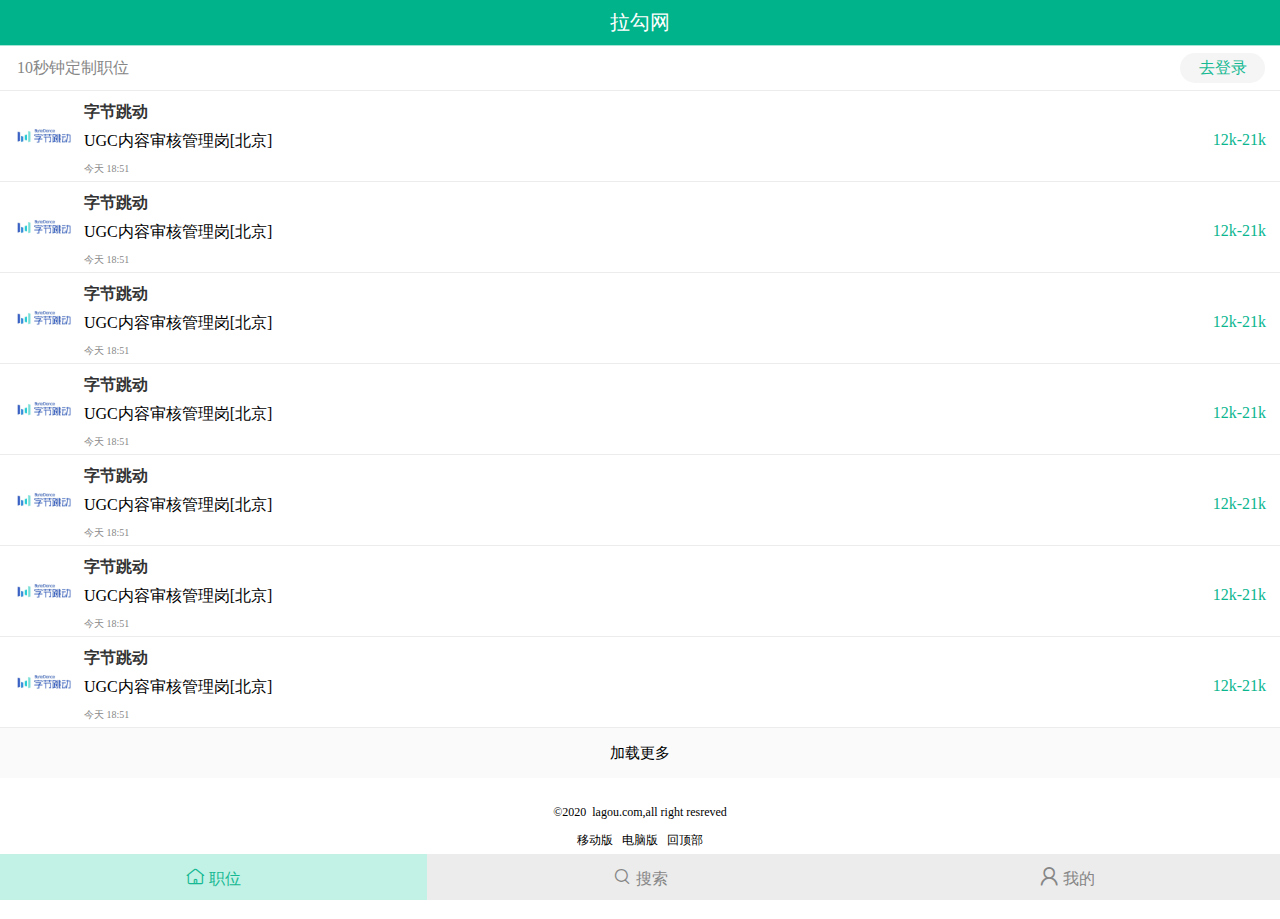
<file: 移动端拉勾网/index.html>
<!DOCTYPE html>
<html lang="en">
<head>
    <meta charset="UTF-8">
    <meta name="viewport" content="width=device-width, initial-scale=1.0,user-scalable=no">
    <title>Document</title>
    <link rel="stylesheet" href="../移动端拉勾网/iconfont/iconfont.css">
    <style>
        *{
        margin: 0px;
        padding: 0px;
        }
        ul{
            list-style: none;
        }
        a{
            text-decoration: none;
            color:#868686;
        }
        img{
            display: block;
        }
        .l{float: left;}
        .r{float:right;}

        header{
            height: 45px;
            border-bottom: 1px #a3e4d5 solid;
            font-size: 20px;
            text-align: center;
            line-height:45px;
            background-color: #00b38a;
            color: white;
        }
        .login{
            height: 44px;
            display: flex;
            justify-content: space-between;
            align-items: center;
            border-bottom: 1px #ececec solid;
        }
        .login p{
            font-size: 16px;
            color:#868686 ;
            margin-left: 17px;
        }
        .login div{
            width: 85px;
            height: 30px;
            border-radius: 15px;
            background-color:#f5f5f5;
            margin-right: 15px;
            text-align: center;
            line-height: 30px;
        }
        .login a{
            display: block;
            color:#15b993;
            width: 85px;
            height: 30px;
        }
        .list h2{
            font-size:16px;
            color:#333333;
            margin-top: 5px;
            
        }
        .list li{
            width: 100%;
            height: 90px;
            display:flex;
            align-items: center;
            border-bottom: 1px #ececec solid ;
        }
        .list .list_img{
            width: 60px;
            margin: 0 10px 0px 14px;
        }
        .list .list_img img{
            width: 100%;
        }
        .list .list_info{
            flex-grow: 1;
        }
        .list .list_info_center{
            display:flex;
            justify-content: space-between;
            margin:8px 14px 10px 0;
        }
        .list .list_info_center span:last-of-type{color:#0bb68f;}
        .list .list_info_data{
             font-size: 10px;color: #888888;
        }
        
        .more{
            height: 50px;
            text-align: center;
            line-height: 50px;
            font-size: 15px;
            background-color: #fafafa;
            
        }
        .more a{color: black;display: block;height: 50px;}
        
        .footer{height: 114px;text-align: center;font-size: 12px;color: black;margin-top: 27px;box-sizing: border-box;}
        .footer p:last-child{margin-top: 12px;}
        .footer a{color: black;}
        .footer .active:active{color: #999999;}

        .tabbar {width: 100%; height: 46px;background-color: #ececec;display: flex;position: fixed;bottom: 0;justify-content: space-evenly;}
        .tabbar div{flex: 1;text-align: center;line-height: 46px; }
        .tabbar .left{background-color: #c2f1e5;}
        .tabbar .active{color: #15b993;}
        .tabbar i{font-size: 20px;}
        .tabbar a{display: block;width: 100%;height: 46px;}
    </style>
</head>
<body>
    <header id="head">拉勾网</header>
    <section class="login">
        <p>10秒钟定制职位</p>
        <div><a href="#">去登录</a></div>
    </section>
    <ul class="list">
        <li>
            <div class="list_img">
                <a href="#"><img src="../移动端拉勾网/images/jinritoutiao.jpeg" alt=""></a>
            </div>
            <div class="list_info">
                <h2>字节跳动</h2>
                <p class="list_info_center">
                    <span>UGC内容审核管理岗[北京]</span>
                    <span>12k-21k</span>
                </p>
                <p class="list_info_data">今天 18:51</p>
            </div>
        </li>
        <li>
            <div class="list_img">
                <a href="#"><img src="../移动端拉勾网/images/jinritoutiao.jpeg" alt=""></a>
            </div>
            <div class="list_info">
                <h2>字节跳动</h2>
                <p class="list_info_center">
                    <span>UGC内容审核管理岗[北京]</span>
                    <span>12k-21k</span>
                </p>
                <p class="list_info_data">今天 18:51</p>
            </div>
        </li>
        <li>
            <div class="list_img">
                <a href="#"><img src="../移动端拉勾网/images/jinritoutiao.jpeg" alt=""></a>
            </div>
            <div class="list_info">
                <h2>字节跳动</h2>
                <p class="list_info_center">
                    <span>UGC内容审核管理岗[北京]</span>
                    <span>12k-21k</span>
                </p>
                <p class="list_info_data">今天 18:51</p>
            </div>
        </li>
        <li>
            <div class="list_img">
                <a href="#"><img src="../移动端拉勾网/images/jinritoutiao.jpeg" alt=""></a>
            </div>
            <div class="list_info">
                <h2>字节跳动</h2>
                <p class="list_info_center">
                    <span>UGC内容审核管理岗[北京]</span>
                    <span>12k-21k</span>
                </p>
                <p class="list_info_data">今天 18:51</p>
            </div>
        </li>
        <li>
            <div class="list_img">
                <a href="#"><img src="../移动端拉勾网/images/jinritoutiao.jpeg" alt=""></a>
            </div>
            <div class="list_info">
                <h2>字节跳动</h2>
                <p class="list_info_center">
                    <span>UGC内容审核管理岗[北京]</span>
                    <span>12k-21k</span>
                </p>
                <p class="list_info_data">今天 18:51</p>
            </div>
        </li>
        <li>
            <div class="list_img">
                <a href="#"><img src="../移动端拉勾网/images/jinritoutiao.jpeg" alt=""></a>
            </div>
            <div class="list_info">
                <h2>字节跳动</h2>
                <p class="list_info_center">
                    <span>UGC内容审核管理岗[北京]</span>
                    <span>12k-21k</span>
                </p>
                <p class="list_info_data">今天 18:51</p>
            </div>
        </li>
        <li>
            <div class="list_img">
                <a href="#"><img src="../移动端拉勾网/images/jinritoutiao.jpeg" alt=""></a>
            </div>
            <div class="list_info">
                <h2>字节跳动</h2>
                <p class="list_info_center">
                    <span>UGC内容审核管理岗[北京]</span>
                    <span>12k-21k</span>
                </p>
                <p class="list_info_data">今天 18:51</p>
            </div>
        </li>
    </ul>
    <section class="more"><a href="#">加载更多</a></section>
    <footer class="footer">
        <p>&copy;2020&nbsp;&nbsp;lagou.com,all&nbsp;right&nbsp;resreved</p>
        <p>
            <a  class="active" href="#">移动版</a>&nbsp;&nbsp;&nbsp;<a href="#">电脑版</a>&nbsp;&nbsp;&nbsp;<a href="#head">回顶部</a>
        </p>
    </footer>
    <section class="tabbar">
        <div class="left">
            <a class="active" href="#"><i class="iconfont iconshouye"></i>&nbsp;职位</a>
        </div>
        <div class="center">
            <a href="#"><i class="iconfont iconsousuo"></i>&nbsp;搜索</a>
        </div>
        <div class="right">
            <a href="#"><i class="iconfont iconwode2"></i>&nbsp;我的</a>
        </div>
    </section>
</body>
</html>
</file>
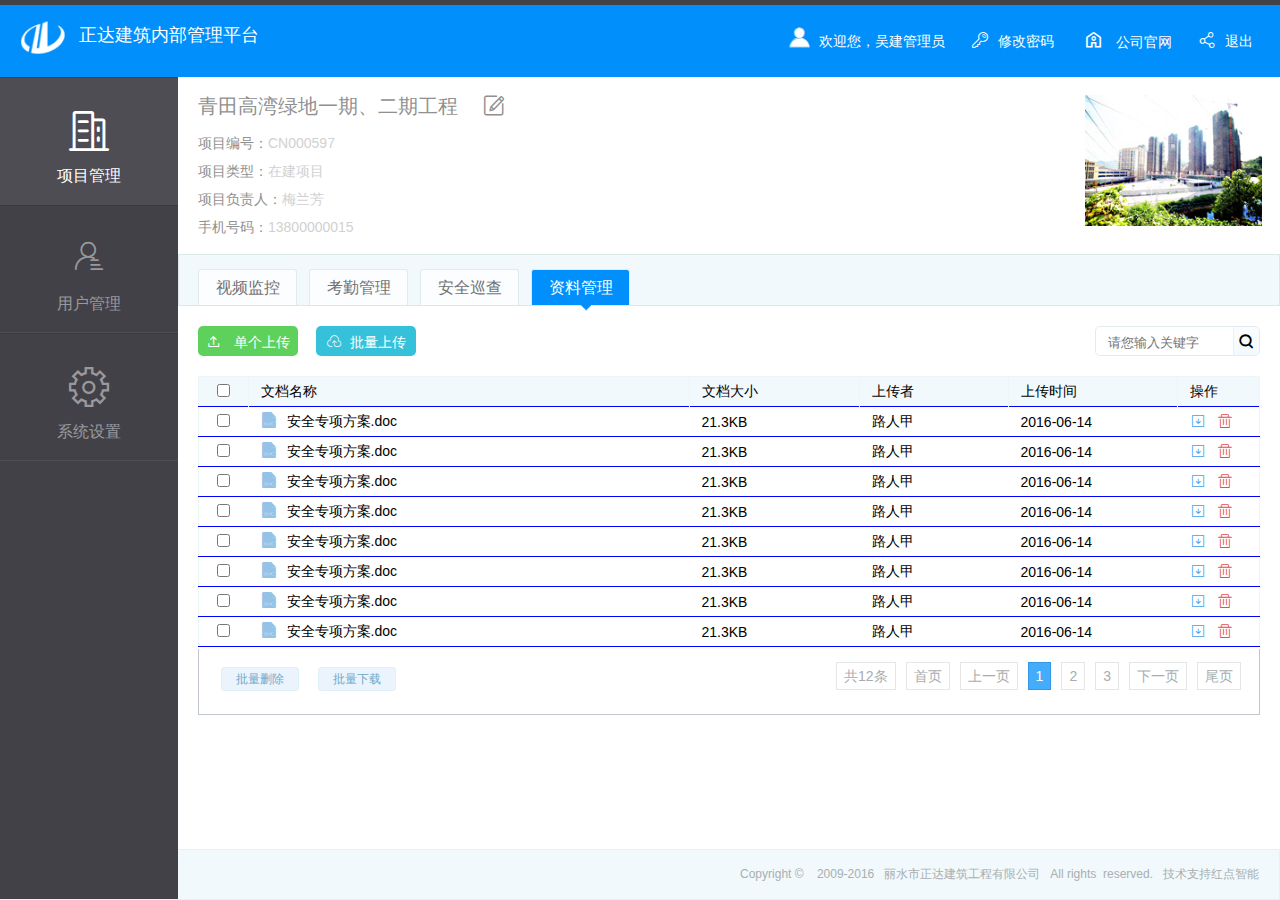
<file: 正达建筑后台管理平台/html/index.html>
<!DOCTYPE html>
<html lang="en">
<head>
    <meta charset="UTF-8">
    <meta name="viewport" content="width=device-width, initial-scale=1.0">
    <title>Document</title>
    <link rel="stylesheet" href="../css/comment.css">
    <link rel="stylesheet" href="../iconfont/iconfont.css">
    <style>
         #projectTitle .projectTitle_text{color: #909090;margin: 19px 0 0 20px;}
         #projectTitle .projectTitle_text h2{font-size: 20px;line-height: 20px;}
         #projectTitle .projectTitle_text p{font-size: 14px;line-height: 28px;margin:13px 0  13px 0;}
         #projectTitle .projectTitle_text i{font-size: 20px;margin-left: 26px;}
         #projectTitle .projectTitle_text span{color: #d1d1d1;}
         #projectTitle .projectTitle_img{width:177px ;height:131px ;margin: 18px 18px 0 0;}
  
        #projectList .projectList_btns{height: 50px;background: #f1f9fc;border:1px #dde7e8 solid ;}
        #projectList .projectList_btns ul{margin:14px 0 0 19px;}
        #projectList .projectList_btns li{float: left;width: 97px;height: 35px;background: #fbfdff;margin-right: 12px;text-align: center;line-height: 35px;border: 1px #e1ebed solid;border-bottom:none;color:#707273;border-radius:3px 3px 0 0; cursor: pointer;}
        #projectList .projectList_btns .active{color: white;background: #018ffb;position: relative;}
        #projectList .projectList_btns .active::after{content: "";display: block;position: absolute;width: 11px; height: 6px;background: url(../images/jiaotou.png) no-repeat;left:50%;margin-right:6px;}
        #projectList .projectList_cons{margin: 20px;}
        #projectList .projectList_cons>div{display: none;}
        #projectList .projectList_cons .show{display: block;}
        #projectList  .zl_sc, #projectList  .zl_plsc{width: 100px;height: 30px;font-size: 14px;color: white;text-align: center;line-height: 30px;border-radius: 5px;}
        #projectList  .zl_sc{background: #5ed15c;}
        #projectList  .zl_sc label{cursor: pointer;}
        #projectList  .zl_sc input{display: none;}
    
        #projectList  .zl_plsc{background: #35c1da;margin-left: 18px;}
        #projectList  .zl_plsc label{cursor: pointer;}
        #projectList  .zl_plsc input{display:none;}
        
        #projectList  .zl_search{width: 163px;height: 28px;font-size: 14px;color: #a0a0a0;border: 1px #e3ebef solid; border-radius: 5px;overflow: hidden;}
        #projectList  .zl_search input{border: none;width: 133px;height: 100%;text-indent: 9px;position: relative;top: -1px;right: -3px;outline: none;}
        
        #projectList  .zl_search button{width: 26px;height: 100%;border:none;border-left: 1px #e8f1f3 solid;background-image: linear-gradient(#fbfcfe,#f3faff);outline: none;}
        #projectList  .zl_search .iconsousuo{font-size: 18px;font-weight: bold;}

        #projectList .zl_list {clear: both;position: relative;top: 20px;width: 100%;text-align: left;border:1px #ecf5f7 solid;font-size: 14px;border-collapse: collapse;}
        #projectList .zl_list  thead{background: #f1f9fc;}
        #projectList .zl_list th{border-right: 1px #ecf5f7 solid;font-weight: normal;text-indent: 12px;}
        #projectList .zl_list th:first-child,#projectList .zl_list td:first-child{text-align: center;text-indent: 0;}
        #projectList .zl_list tr{height: 30px;border-bottom:1px blue solid }
        #projectList .zl_list tr:hover{background-color: #f1f9fc;}
        #projectList .zl_list tbody td{text-indent: 12px;}
        #projectList .zl_list .iconword{color: #94c3e7;margin-right: 10px;}
        #projectList .zl_list .iconxiazai{color: #3fa3ed;font-size:16px ;}
        #projectList .zl_list .iconshanchu{color:#e34e4e;font-size:16px ;}

        #projectList .zl_footer{height: 65px;border: 1px #c1c5cc solid; border-top: none; margin-top: 22px; overflow: hidden;}
        #projectList .zl_footer .remove,#projectList .zl_footer .download{
            background-color: #ebf4fc;
            border: 1px #e1f1f8 solid;
            width:78px ;
            height:24px ;
            color:#6da9cb;
            font-size:12px ; 
            border-radius: 3px; 
            cursor: pointer;
                }
        #projectList .zl_footer .remove{margin:18px 15px 0 22px ;}
        #projectList .zl_page{line-height: 24px;margin: 15px 18px 0 0;font-size: 0;}
        #projectList .zl_page a{border: 1px #e6e6e6 solid;padding: 5px 7px;font-size: 14px;margin-left: 10px;}
        #projectList .zl_page a.active{border:1px #3797e0 solid;background-color: #43acfd;color: white;} 





    </style>
</head>
<body>
    <header id="header">
        <hgroup class="header_logo l">
            <h1 class="l">
                <img src="../images/houtai_03.png" alt="">
            </h1>
            <h2 class="l">正达建筑内部管理平台</h2>
        </hgroup>
        <ul class="header_nav r">
            <li>
                <i class="iconfont iconwodedangxuan"></i><a href="">欢迎您，吴建管理员</a>
            </li>
            <li>
                <i class="iconfont iconyuechi"></i><a href="">修改密码</a>
            </li>
            <li>
                <i class="iconfont iconshouye"></i><a href="">公司官网</a>
            </li>
            <li>
                <i class="iconfont iconfenxiang"></i><a href="">退出</a>
            </li>
        </ul>
    </header>
    <aside id="menue" class="l">
        <ul>
            <li class="active">
                <a href="#">
                    <i class="iconfont iconloukongguanli"></i> 
                    <p>项目管理</p>
                </a>
            </li>
            <li>
                <a href="#">
                    <i class="iconfont iconyonghuxinxi"></i>
                    <p>用户管理</p>
                </a>
            </li>
            <li>
                <a href="#">
                    <i class="iconfont iconshezhi"></i>
                    <p>系统设置</p>
                </a>
            </li>
        </ul>
    </aside>
    <main id="main">
        <section class="main_container" >
            <section id="projectTitle"  class="clear">
                <div class="projectTitle_text l ">
                    <h2>青田高湾绿地一期、二期工程<i class="iconfont iconbianji"></i></h2>
                    <p>
                        项目编号：<span>CN000597</span>
                        <br/>
                        项目类型：<span>在建项目</span>
                        <br/>
                        项目负责人：<span>梅兰芳</span>
                        <br/>
                        手机号码：<span>13800000015</span>
                    </p>

                </div>
                <div class="projectTitle_img r">
                    <img src="../images/houtai_07.png" alt="">
                </div>
            </section>
            <section id="projectList">
                    <div class="projectList_btns">
                        <ul>
                            <li>视频监控</li>
                            <li>考勤管理</li>
                            <li>安全巡查</li>
                            <li class="active">资料管理</li>
                        </ul>
                    </div>
                    <div class="projectList_cons">
                        <div>112313151232</div>
                        <div>512315612355</div>
                        <div>165421215555</div>
                        <div class="show">
                            <div class="zl_sc l">
                                <label for="">
                                    <input type="file">
                                    <i class="iconfont iconshangchuan1"></i>&nbsp;&nbsp;&nbsp;单个上传
                                </label>
                            </div>
                            <div class="zl_plsc l">
                                <label for="">
                                    <input type="file" multiple >
                                    <i class="iconfont iconshangchuan"></i>&nbsp;&nbsp;批量上传
                                </label>
                            </div>
                            <div class="zl_search r">
                                <input type="text" placeholder="请您输入关键字">
                                <button><i class="iconfont iconsousuo"></i></button>
                            </div>
                        
                                <table class="zl_list">
                                    <thead>
                                        <tr>
                                            <th width="49"><input type="checkbox"></th>
                                            <th >文档名称</th>
                                            <th width="169">文档大小</th>
                                            <th width="148">上传者</th>
                                            <th width="168">上传时间</th>
                                            <th width="81"> 操作</th>
                                        </tr>
                                    </thead>
                                    <tbody>
                                        <tr>
                                            <td><input type="checkbox"></td>
                                            <td><i class="iconfont iconword"></i>安全专项方案.doc</td>
                                            <td>21.3KB</td>
                                            <td>路人甲</td>
                                            <td>2016-06-14</td>
                                            <td><i class="iconfont iconxiazai"></i>&nbsp;&nbsp;&nbsp;<i class="iconfont iconshanchu"></i></td>
                                        </tr>
                                        <tr>
                                            <td><input type="checkbox"></td>
                                            <td><i class="iconfont iconword"></i>安全专项方案.doc</td>
                                            <td>21.3KB</td>
                                            <td>路人甲</td>
                                            <td>2016-06-14</td>
                                            <td><i class="iconfont iconxiazai"></i>&nbsp;&nbsp;&nbsp;<i class="iconfont iconshanchu"></i></td>
                                        </tr>
                                        <tr>
                                            <td><input type="checkbox"></td>
                                            <td><i class="iconfont iconword"></i>安全专项方案.doc</td>
                                            <td>21.3KB</td>
                                            <td>路人甲</td>
                                            <td>2016-06-14</td>
                                            <td><i class="iconfont iconxiazai"></i>&nbsp;&nbsp;&nbsp;<i class="iconfont iconshanchu"></i></td>
                                        </tr>
                                        <tr>
                                            <td><input type="checkbox"></td>
                                            <td><i class="iconfont iconword"></i>安全专项方案.doc</td>
                                            <td>21.3KB</td>
                                            <td>路人甲</td>
                                            <td>2016-06-14</td>
                                            <td><i class="iconfont iconxiazai"></i>&nbsp;&nbsp;&nbsp;<i class="iconfont iconshanchu"></i></td>
                                        </tr>
                                        <tr>
                                            <td><input type="checkbox"></td>
                                            <td><i class="iconfont iconword"></i>安全专项方案.doc</td>
                                            <td>21.3KB</td>
                                            <td>路人甲</td>
                                            <td>2016-06-14</td>
                                            <td><i class="iconfont iconxiazai"></i>&nbsp;&nbsp;&nbsp;<i class="iconfont iconshanchu"></i></td>
                                        </tr>
                                        <tr>
                                            <td><input type="checkbox"></td>
                                            <td><i class="iconfont iconword"></i>安全专项方案.doc</td>
                                            <td>21.3KB</td>
                                            <td>路人甲</td>
                                            <td>2016-06-14</td>
                                            <td><i class="iconfont iconxiazai"></i>&nbsp;&nbsp;&nbsp;<i class="iconfont iconshanchu"></i></td>
                                        </tr>
                                        <tr>
                                            <td><input type="checkbox"></td>
                                            <td><i class="iconfont iconword"></i>安全专项方案.doc</td>
                                            <td>21.3KB</td>
                                            <td>路人甲</td>
                                            <td>2016-06-14</td>
                                            <td><i class="iconfont iconxiazai"></i>&nbsp;&nbsp;&nbsp;<i class="iconfont iconshanchu"></i></td>
                                        </tr>
                                        <tr>
                                            <td><input type="checkbox"></td>
                                            <td><i class="iconfont iconword"></i>安全专项方案.doc</td>
                                            <td>21.3KB</td>
                                            <td>路人甲</td>
                                            <td>2016-06-14</td>
                                            <td><i class="iconfont iconxiazai"></i>&nbsp;&nbsp;&nbsp;<i class="iconfont iconshanchu"></i></td>
                                        </tr>
                                    </tbody>
                                </table>
                                <div class="zl_footer">
                                    <button class="remove">批量删除</button>
                                    <button class="download">批量下载</button>
                                    <div class="zl_page r">
                                        <a href="#">共12条</a>
                                        <a href="#">首页</a>
                                        <a href="#">上一页</a>
                                        <a href="#" class="active">1</a>
                                        <a href="#">2</a>
                                        <a href="#">3</a>
                                        <a href="#">下一页</a>
                                        <a href="#">尾页</a>
                                    </div>
                                </div>
                        </div>
                    </div>
            </section>
        </section>
    </main>
    <footer id="footer">
        <p>Copyright &copy; &nbsp;&nbsp;&nbsp;2009-2016&nbsp;&nbsp;&nbsp;丽水市正达建筑工程有限公司&nbsp;&nbsp;&nbsp;All&nbsp;rights&nbsp; reserved.&nbsp;&nbsp;&nbsp;技术支持红点智能</p> 
    </footer>
</html>
</file>
<file: 移动端拉勾网/iconfont/iconfont.css>
@font-face {font-family: "iconfont";
  src: url('iconfont.eot?t=1596032920482'); /* IE9 */
  src: url('iconfont.eot?t=1596032920482#iefix') format('embedded-opentype'), /* IE6-IE8 */
  url('[data-uri]') format('woff2'),
  url('iconfont.woff?t=1596032920482') format('woff'),
  url('iconfont.ttf?t=1596032920482') format('truetype'), /* chrome, firefox, opera, Safari, Android, iOS 4.2+ */
  url('iconfont.svg?t=1596032920482#iconfont') format('svg'); /* iOS 4.1- */
}

.iconfont {
  font-family: "iconfont" !important;
  font-size: 16px;
  font-style: normal;
  -webkit-font-smoothing: antialiased;
  -moz-osx-font-smoothing: grayscale;
}

.iconshouye:before {
  content: "\e61f";
}

.iconwode2:before {
  content: "\e62f";
}

.iconsousuo:before {
  content: "\e627";
}
</file>
<file: 正达建筑后台管理平台/css/comment.css>
*{margin: 0;
    padding: 0;
}
ul{
    list-style: none;
}
img{
    display: block;
}
a{
    text-decoration: none;
    color:#a7adaf;
}
h1,h2,h3{
    font-size: 16px;
    font-weight: normal;
}
body,html{
    font-family:Arial, 微软雅黑;
    height: 100%;
    overflow-y: hidden;
}
.l{
    float: left;
}
.r{
    float: right;
}
.clear:after{
    content: "";
    display:block;
    clear: both;
}
#header{height:72px;background-color: #018ffb;border-top: 5px #424145 solid;}
#header .header_logo h1{margin: 16px 14px 0 21px;}
#header .header_logo h2{font-size: 18px;color:white;margin-top: 21px;line-height: 18px;}
#header .header_nav{color:white;font-size: 14px;margin-top: 27px;}
#header .header_nav li{float:left;margin-right: 27px;}
#header .header_nav i{margin-right: 10px;}
#header .header_nav .iconwodedangxuan{font-size: 20px;position: relative;top: -1px;line-height: 14px;}
#header .header_nav .iconshouye{font-size:25px;position: relative;top: 2px;line-height: 12px;}
#header .header_nav a{color:white;}


#menue{background: #424147;width: 178px;height:calc(100% - 78px)  ;}
#menue ul{color: #99999d;text-align: center;}
#menue li{height: 126px; border-top: 1px #3b3a40 solid;border-bottom: 1px #4e4d53 solid;}
#menue li.active{color: white;background: #4e4d53;}
#menue li a{color: inherit;width: 100%;height: 100%;padding-top: 31px; box-sizing: border-box;display: block;}
#menue li i{font-size: 40px;}
#menue li p{margin-top: 13px;}

#main{overflow: hidden;height:calc(100% - 128px);}
#footer{height: 49px; border:1px #eaf0f2 solid;background: #f1f9fc;font-size:12px ;color: #a8afb1;text-align: right;line-height: 49px;}
#footer p{margin-right: 20px;}
</file>
<file: 正达建筑后台管理平台/iconfont/iconfont.css>
@font-face {font-family: "iconfont";
  src: url('iconfont.eot?t=1595642887513'); /* IE9 */
  src: url('iconfont.eot?t=1595642887513#iefix') format('embedded-opentype'), /* IE6-IE8 */
  url('[data-uri]') format('woff2'),
  url('iconfont.woff?t=1595642887513') format('woff'),
  url('iconfont.ttf?t=1595642887513') format('truetype'), /* chrome, firefox, opera, Safari, Android, iOS 4.2+ */
  url('iconfont.svg?t=1595642887513#iconfont') format('svg'); /* iOS 4.1- */
}

.iconfont {
  font-family: "iconfont" !important;
  font-size: 16px;
  font-style: normal;
  -webkit-font-smoothing: antialiased;
  -moz-osx-font-smoothing: grayscale;
}

.iconbianji:before {
  content: "\e604";
}

.iconyonghuxinxi:before {
  content: "\e625";
}

.iconshezhi:before {
  content: "\e665";
}

.iconword:before {
  content: "\e610";
}

.iconyuechi:before {
  content: "\e627";
}

.iconxiazai:before {
  content: "\e60d";
}

.iconshangchuan:before {
  content: "\e60c";
}

.iconshouye:before {
  content: "\e611";
}

.iconsousuo:before {
  content: "\e628";
}

.iconwodedangxuan:before {
  content: "\e608";
}

.iconfenxiang:before {
  content: "\e600";
}

.iconloukongguanli:before {
  content: "\e6e4";
}

.iconshanchu:before {
  content: "\e7cc";
}

.iconshangchuan1:before {
  content: "\e626";
}
</file>
